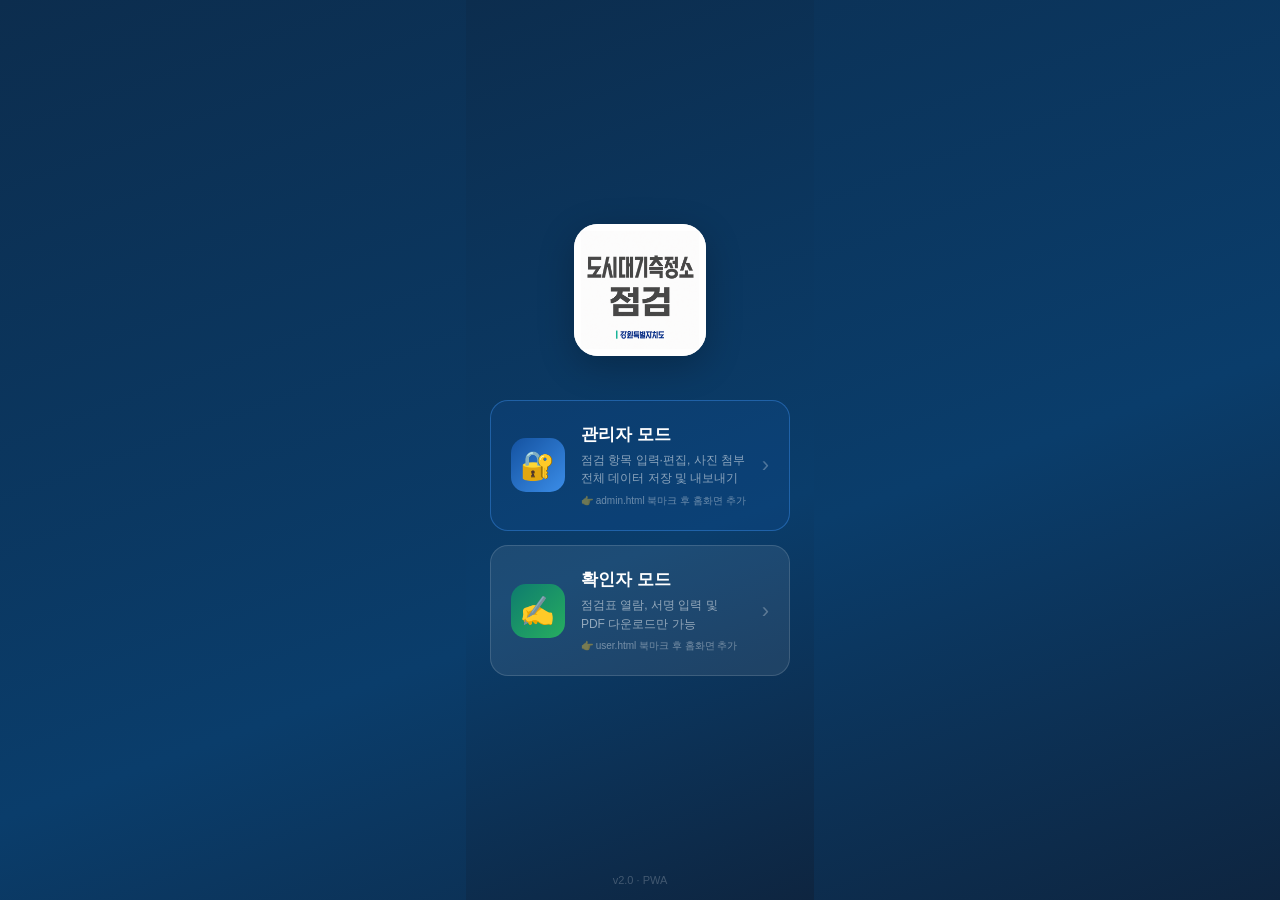
<file: index.html>
<!DOCTYPE html>
<html lang="ko">
<head>
<meta charset="UTF-8">
<meta name="viewport" content="width=device-width, initial-scale=1.0, maximum-scale=1.0, user-scalable=no">
<meta name="mobile-web-app-capable" content="yes">
<meta name="apple-mobile-web-app-capable" content="yes">
<meta name="apple-mobile-web-app-status-bar-style" content="black-translucent">
<meta name="apple-mobile-web-app-title" content="대기측정 점검">
<meta name="theme-color" content="#0C2D4E">
<link rel="manifest" href="manifest-v2.json">
<link rel="icon" type="image/png" sizes="192x192" href="app-icon-v2-192.png">
<link rel="apple-touch-icon" href="app-icon-v2-192.png">
<title>도시대기측정소 점검</title>
<style>
* { box-sizing: border-box; margin: 0; padding: 0; -webkit-tap-highlight-color: transparent; }
html, body {
  height: 100%; min-height: 100dvh;
  font-family: -apple-system, 'Apple SD Gothic Neo', Arial, sans-serif;
  background: linear-gradient(160deg, #0C2D4E 0%, #0A3D6B 60%, #0E2540 100%);
  color: #fff;
  -webkit-font-smoothing: antialiased;
  display: flex; flex-direction: column; align-items: center; justify-content: center;
  padding: 32px 24px;
}
.logo-wrap {
  display: flex; flex-direction: column; align-items: center;
  margin-bottom: 44px;
}
.logo-icon {
  width: 132px; height: 132px;
  background: #fff;
  border-radius: 24px;
  display: flex; align-items: center; justify-content: center;
  overflow: hidden;
  box-shadow: 0 10px 36px rgba(0,0,0,.24);
}
.logo-icon img { width: 100%; height: 100%; object-fit: contain; display: block; }
.logo-title { font-size: 21px; font-weight: 800; color: #fff; text-align: center; line-height: 1.4; }
.logo-sub   { font-size: 12px; color: rgba(255,255,255,.45); margin-top: 6px; text-align: center; }

.mode-cards { width: 100%; max-width: 380px; display: flex; flex-direction: column; gap: 14px; }

.mode-card {
  background: rgba(255,255,255,.08);
  border: 1.5px solid rgba(255,255,255,.14);
  border-radius: 18px; padding: 22px 20px;
  cursor: pointer; display: flex; align-items: center; gap: 16px;
  transition: transform .12s, background .15s;
  text-decoration: none;
}
.mode-card:active { transform: scale(.97); background: rgba(255,255,255,.14); }
.mode-card.admin  { border-color: rgba(59,141,232,.45); background: rgba(20,82,160,.22); }
.mode-card.admin:active { background: rgba(20,82,160,.38); }

.mode-icon {
  width: 54px; height: 54px; border-radius: 15px;
  display: flex; align-items: center; justify-content: center;
  font-size: 28px; flex-shrink: 0;
}
.mode-icon.a { background: linear-gradient(135deg,#1452A0,#3B8DE8); }
.mode-icon.u { background: linear-gradient(135deg,#0E7C6E,#27AE60); }

.mode-info { flex: 1; }
.mode-name { font-size: 17px; font-weight: 800; color: #fff; margin-bottom: 5px; }
.mode-desc { font-size: 12px; color: rgba(255,255,255,.52); line-height: 1.55; }
.mode-arrow { font-size: 22px; color: rgba(255,255,255,.28); }

/* 비밀번호 모달 */
.pw-overlay {
  position: fixed; inset: 0; background: rgba(0,0,0,.58);
  z-index: 500; display: flex; align-items: flex-end;
  opacity: 0; pointer-events: none; transition: opacity .25s;
}
.pw-overlay.open { opacity: 1; pointer-events: all; }
.pw-sheet {
  background: #fff; border-radius: 22px 22px 0 0; width: 100%;
  padding-bottom: env(safe-area-inset-bottom, 0);
  transform: translateY(100%);
  transition: transform .3s cubic-bezier(.32,1,.6,1);
}
.pw-overlay.open .pw-sheet { transform: translateY(0); }
.pw-handle { width: 36px; height: 4px; background: #D0DDEF; border-radius: 2px; margin: 12px auto 0; }
.pw-head { padding: 18px 22px 10px; }
.pw-title { font-size: 19px; font-weight: 800; color: #0C2D4E; }
.pw-sub   { font-size: 13px; color: #8296B0; margin-top: 5px; }
.pw-body  { padding: 14px 22px 0; }
.pw-input {
  width: 100%; padding: 15px; font-size: 22px;
  border: 2px solid #D0DDEF; border-radius: 13px;
  outline: none; font-family: inherit; letter-spacing: 6px;
  text-align: center; color: #0C2D4E;
  transition: border-color .15s;
}
.pw-input:focus { border-color: #3B8DE8; box-shadow: 0 0 0 3px rgba(59,141,232,.12); }
.pw-input.err   { border-color: #E74C3C; animation: shake .35s; }
.pw-error-msg   { font-size: 12px; color: #E74C3C; text-align: center; margin-top: 9px; min-height: 18px; }
.pw-actions { display: flex; gap: 10px; padding: 16px 22px 26px; }
.pw-btn { flex:1; padding:14px; border-radius:13px; border:none; font-size:15px; font-weight:700; cursor:pointer; }
.pw-btn.cancel  { background:#F0F4FA; color:#8296B0; }
.pw-btn.confirm { background:#1452A0; color:#fff; }

@keyframes shake {
  0%,100%{ transform:translateX(0); }
  20%    { transform:translateX(-8px); }
  40%    { transform:translateX(8px); }
  60%    { transform:translateX(-5px); }
  80%    { transform:translateX(5px); }
}

.foot { position:fixed; bottom:max(14px,env(safe-area-inset-bottom,14px)); font-size:11px; color:rgba(255,255,255,.22); }
</style>
</head>
<body>

<div class="logo-wrap">
  <div class="logo-icon"><img src="app-icon-v2-512.png" alt="도시대기측정소 점검"></div>
</div>

<div class="mode-cards">

  <div class="mode-card admin" onclick="openAdminPw()">
    <div class="mode-icon a">🔐</div>
    <div class="mode-info">
      <div class="mode-name">관리자 모드</div>
      <div class="mode-desc">점검 항목 입력·편집, 사진 첨부<br>전체 데이터 저장 및 내보내기</div><div style="margin-top:6px;font-size:10px;color:rgba(255,255,255,.4);">👉 admin.html 북마크 후 홈화면 추가</div>
    </div>
    <div class="mode-arrow">›</div>
  </div>

  <a class="mode-card" href="user.html">
    <div class="mode-icon u">✍️</div>
    <div class="mode-info">
      <div class="mode-name">확인자 모드</div>
      <div class="mode-desc">점검표 열람, 서명 입력 및<br>PDF 다운로드만 가능</div><div style="margin-top:6px;font-size:10px;color:rgba(255,255,255,.4);">👉 user.html 북마크 후 홈화면 추가</div>
    </div>
    <div class="mode-arrow">›</div>
  </a>

</div>

<!-- 관리자 비밀번호 모달 -->
<div class="pw-overlay" id="pw-overlay">
  <div class="pw-sheet">
    <div class="pw-handle"></div>
    <div class="pw-head">
      <div class="pw-title">🔐 관리자 인증</div>
      <div class="pw-sub">관리자 비밀번호를 입력해 주세요</div>
    </div>
    <div class="pw-body">
      <input class="pw-input" type="password" id="pw-input"
             placeholder="••••" maxlength="20"
             onkeydown="if(event.key==='Enter')checkPw()">
      <div class="pw-error-msg" id="pw-err"></div>
    </div>
    <div class="pw-actions">
      <button class="pw-btn cancel" onclick="closePw()">취소</button>
      <button class="pw-btn confirm" onclick="checkPw()">확인</button>
    </div>
  </div>
</div>

<div class="foot">v2.0 · PWA</div>

<script>
/* ─── 관리자 비밀번호 (이 값을 변경하세요) ─── */
var ADMIN_PW = '1234';

function openAdminPw() {
  document.getElementById('pw-overlay').classList.add('open');
  document.body.style.overflow = 'hidden';
  setTimeout(function(){ document.getElementById('pw-input').focus(); }, 300);
}
function closePw() {
  document.getElementById('pw-overlay').classList.remove('open');
  document.body.style.overflow = '';
  document.getElementById('pw-input').value = '';
  document.getElementById('pw-err').textContent = '';
}
function checkPw() {
  var v = document.getElementById('pw-input').value;
  if (v === ADMIN_PW) {
    window.location.href = 'admin.html';
  } else {
    var inp = document.getElementById('pw-input');
    inp.classList.add('err');
    document.getElementById('pw-err').textContent = '비밀번호가 올바르지 않습니다';
    setTimeout(function(){ inp.classList.remove('err'); }, 400);
    inp.value = '';
  }
}
document.getElementById('pw-overlay').addEventListener('click', function(e){
  if (e.target === this) closePw();
});

if ('serviceWorker' in navigator) {
  window.addEventListener('load', function(){
    navigator.serviceWorker.register('./sw.js');
  });
}
</script>
</body>
</html>
</file>
